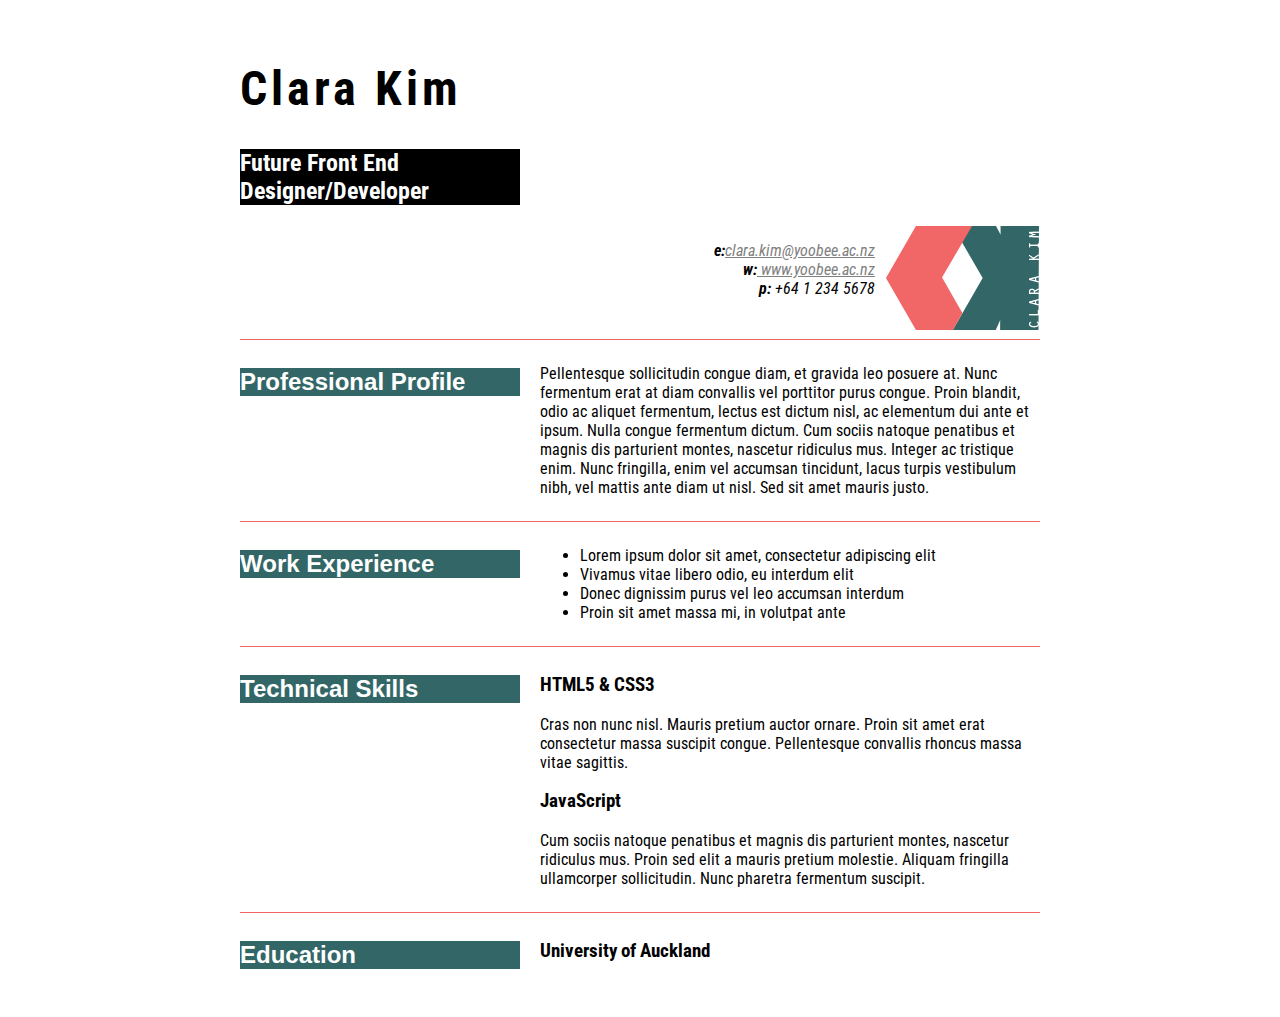
<file: index.html>
<!DOCTYPE html>
<html>
<head>

<link href='http://fonts.googleapis.com/css?family=Roboto+Condensed:400,300,700' rel='stylesheet' type='text/css'>
<link rel="stylesheet" type="text/css" href="stylesheet.css">

  <title>Personal Profile</title>
</head>

<body> 
  


    
    <div id="resume">

      <section id="header">
        <h1 id="name">Clara Kim</h1>
        <h2 id="job">Future Front End Designer/Developer</h2>
        
        <img id="profile-pic" src="logo.png" >

        <p id="contact-info" class="text-right"><strong>e:</strong><a href="mailto:clara.kim@yoobee.ac.nz">clara.kim@yoobee.ac.nz</a><br>
        <strong>w:</strong><a href="http://www.yoobee.ac.nz" target="_blank"> www.yoobee.ac.nz</a><br>
        <strong>p:</strong> +64 1 234 5678
        </p>
      </section>  
      
      <hr>

      <section id="professional-profile">
        <div class="left-panel"><h2>Professional Profile</h2></div>
        <div class="right-panel">
          <p>Pellentesque sollicitudin congue diam, et gravida leo posuere at. Nunc fermentum erat at diam convallis vel porttitor purus congue. Proin blandit, odio ac aliquet fermentum, lectus est dictum nisl, ac elementum dui ante et ipsum. Nulla congue fermentum dictum. Cum sociis natoque penatibus et magnis dis parturient montes, nascetur ridiculus mus. Integer ac tristique enim. Nunc fringilla, enim vel accumsan tincidunt, lacus turpis vestibulum nibh, vel mattis ante diam ut nisl. Sed sit amet mauris justo.</p>
          </div> 
      </section>
      
      <hr>

      <section id="work-experience">
        <div class="left-panel"><h2>Work Experience</h2></div>
        
        <div class="right-panel">
        
        <ul>
      <li>Lorem ipsum dolor sit amet, consectetur adipiscing elit</li>
      <li>Vivamus vitae libero odio, eu interdum elit</li>
      <li>Donec dignissim purus vel leo accumsan interdum</li>
      <li>Proin sit amet massa mi, in volutpat ante</li></ul>
      </div></section>
       
    <hr>

      <section id="techical-skills"> 
        <div class="left-panel">
        <h2>Technical Skills</h2>
        </div>
       
        <div class="right-panel"> 
        <h3>HTML5 & CSS3</h3>
          <p>Cras non nunc nisl. Mauris pretium auctor ornare. Proin sit amet erat consectetur massa suscipit congue. Pellentesque convallis rhoncus massa vitae sagittis.</p>
        <h3>JavaScript</h3>
          <p>Cum sociis natoque penatibus et magnis dis parturient montes, nascetur ridiculus mus. Proin sed elit a mauris pretium molestie. Aliquam fringilla ullamcorper sollicitudin. Nunc pharetra fermentum suscipit.</p>
        </div>
      </section>
    
    <hr>

      <section id="education">
    
      <div class="left-panel">
        <h2>Education</h2>
      </div>
    
      <div class="right-panel">
        <h3 >University of Auckland</h3>
      </div>
    </div>
</section>

</body>
</html>
</file>
<file: stylesheet.css>
section 
  {
  	clear: both;
  	overflow: hidden;
  	background-color:
  }
  
  body
  {
  font-family: 'Roboto Condensed', sans-serif; 
 
  background-size: 1800px 1000px;
  background-origin:0.95;

  }

  h1
  {
  letter-spacing: 4px;
  }


  h2
  {
  font-weight: 700px;
  background-color: #336767;
  color:white;
  width:280px;
  }

  h3
  {font-weight:400px
  }

  a:link
  {  
  color: grey;
  }

  a:hover 
  {
    color:white;
    background-color: grey
  }



  #resume
  {
    width:800px;
    margin: 0 auto;
    background-color: white;
    padding: 20px;

  }

  #name
  {font-size: 3em;
  }

  #job
  {
  background-color: black;
  }

  .left-panel
  {
  	float:left;
  	width: 300px;
   font-family: Arial, Sans-serif;	
  }
  .left-lists
  {color:aqua;


  }
  .right-panel
  {
  	float:right;
  	width: 500px;
   }
  

   #contact-info
   {
  font-style: italic;
   float:right;
   }

   #profile-pic
   {float: right;
    margin-left: 10px;
   }


  .text-right
  {
    text-align: right;
  }

  hr{
    background-color: #F16667;
    height: 1px;
    border: 0px;
  }
</file>
